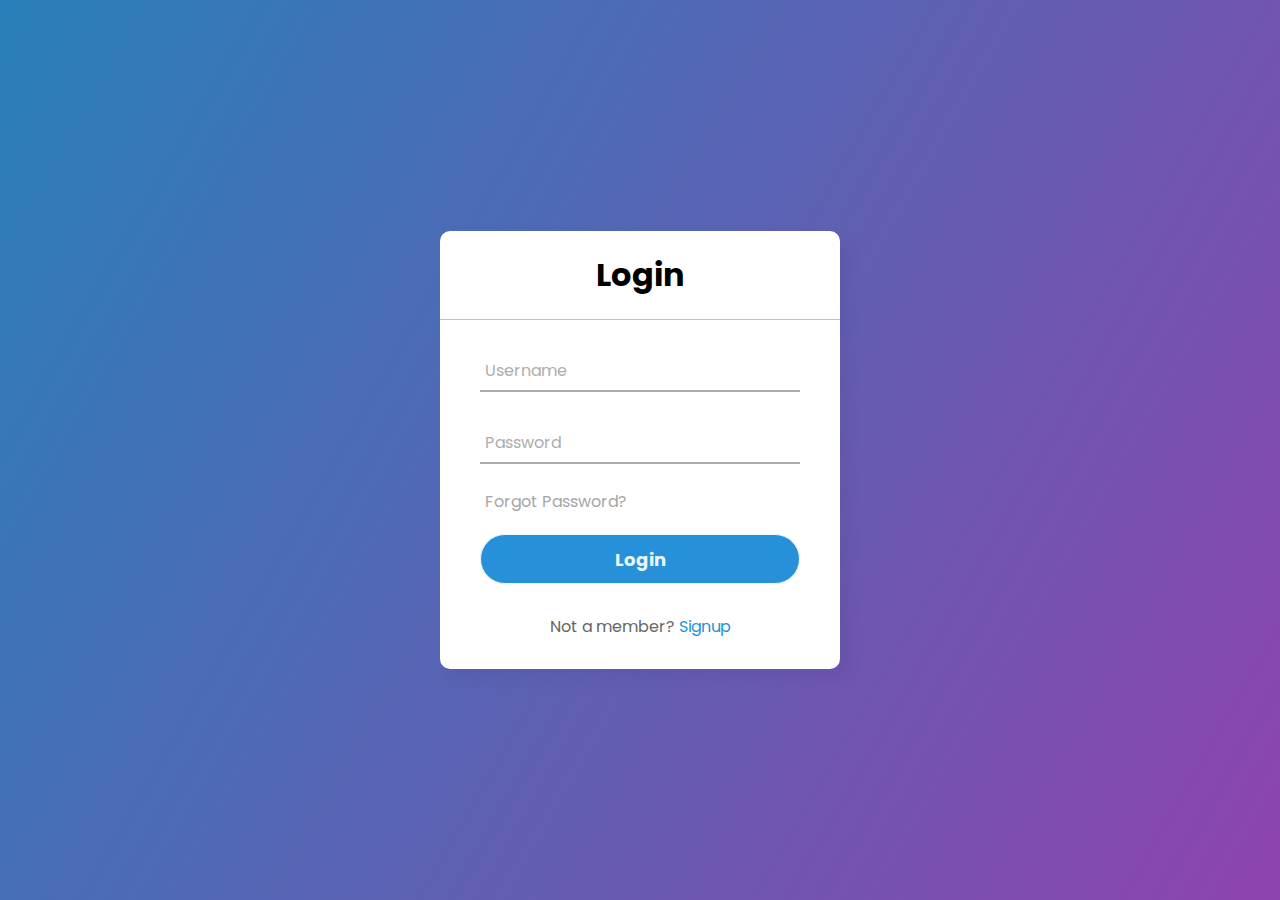
<file: Login.html>
<!DOCTYPE html>
<!-- Coding By CodingNepal - youtube.com/codingnepal -->
<html lang="en" dir="ltr">
  <head>
    <meta charset="utf-8">
    <title>Animated Login Form | CodingNepal</title>
    <link rel="stylesheet" href="Loginstyle.css">
  </head>
  <body>
    <div class="center">
      <h1>Login</h1>
      <form method="post">
        <div class="txt_field">
          <input type="text" required>
          <span></span>
          <label>Username</label>
        </div>
        <div class="txt_field">
          <input type="password" required>
          <span></span>
          <label>Password</label>
        </div>
        <div class="pass">Forgot Password?</div>
        <input type="submit" value="Login">
        <div class="signup_link">
          Not a member? <a href="Signup.html" target="_blank">Signup</a>
        </div>
      </form>
    </div>
  </body>
</html>
</file>
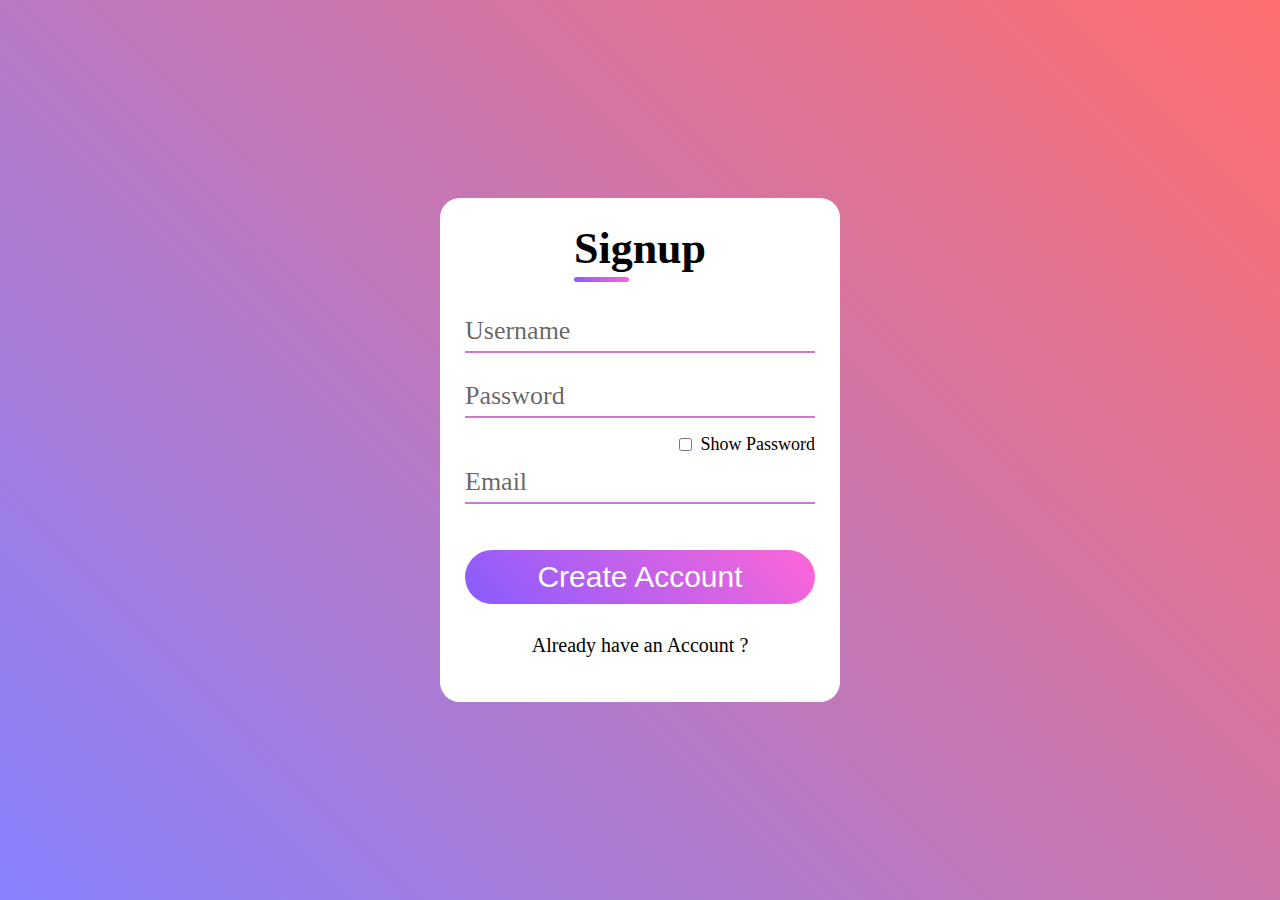
<file: Signup.html>
<!DOCTYPE html>
<html lang="en">
<head>
    <meta charset="UTF-8">
    <meta http-equiv="X-UA-Compatible" content="IE=edge">
    <meta name="viewport" content="width=device-width, initial-scale=1.0">
    <title>Signup Form</title>
    <link rel="stylesheet" href="signup.css">
</head>
<body>

    <div class="container">
        <div class="box">
            <h2>Signup</h2>
            <form action="#">

                <div class="input_box">
                    <input type="text" class="name" required>
                    <label>Username</label>
                </div>

                <div class="input_box">
                    <input type="text" class="password" required>
                    <label>Password</label>
                    <div class="password_checkbox"><input type="checkbox"><p>Show Password</p></div>
                </div>

                <div class="input_box">
                    <input type="text" class="email" required>
                    <label>Email</label>
                </div>

                <button class="signup_button" type="submit">Create Account</button>
                <div class="login_link"><a href="login.html">Already have an Account ?</a></div>
            </form>
        </div>
    </div>
    
</body>
</html>
</file>
<file: Loginstyle.css>
@import url('https://fonts.googleapis.com/css2?family=Noto+Sans:wght@700&family=Poppins:wght@400;500;600&display=swap');
*{
  margin: 0;
  padding: 0;
  box-sizing: border-box;
  font-family: "Poppins", sans-serif;
}
body{
  margin: 0;
  padding: 0;
  background: linear-gradient(120deg,#2980b9, #8e44ad);
  height: 100vh;
  overflow: hidden;
}
.center{
  position: absolute;
  top: 50%;
  left: 50%;
  transform: translate(-50%, -50%);
  width: 400px;
  background: white;
  border-radius: 10px;
  box-shadow: 10px 10px 15px rgba(0,0,0,0.05);
}
.center h1{
  text-align: center;
  padding: 20px 0;
  border-bottom: 1px solid silver;
}
.center form{
  padding: 0 40px;
  box-sizing: border-box;
}
form .txt_field{
  position: relative;
  border-bottom: 2px solid #adadad;
  margin: 30px 0;
}
.txt_field input{
  width: 100%;
  padding: 0 5px;
  height: 40px;
  font-size: 16px;
  border: none;
  background: none;
  outline: none;
}
.txt_field label{
  position: absolute;
  top: 50%;
  left: 5px;
  color: #adadad;
  transform: translateY(-50%);
  font-size: 16px;
  pointer-events: none;
  transition: .5s;
}
.txt_field span::before{
  content: '';
  position: absolute;
  top: 40px;
  left: 0;
  width: 0%;
  height: 2px;
  background: #2691d9;
  transition: .5s;
}
.txt_field input:focus ~ label,
.txt_field input:valid ~ label{
  top: -5px;
  color: #2691d9;
}
.txt_field input:focus ~ span::before,
.txt_field input:valid ~ span::before{
  width: 100%;
}
.pass{
  margin: -5px 0 20px 5px;
  color: #a6a6a6;
  cursor: pointer;
}
.pass:hover{
  text-decoration: underline;
}
input[type="submit"]{
  width: 100%;
  height: 50px;
  border: 1px solid;
  background: #2691d9;
  border-radius: 25px;
  font-size: 18px;
  color: #e9f4fb;
  font-weight: 700;
  cursor: pointer;
  outline: none;
}
input[type="submit"]:hover{
  border-color: #2691d9;
  transition: .5s;
}
.signup_link{
  margin: 30px 0;
  text-align: center;
  font-size: 16px;
  color: #666666;
}
.signup_link a{
  color: #2691d9;
  text-decoration: none;
}
.signup_link a:hover{
  text-decoration: underline;
}
</file>
<file: signup.css>
*{
    padding: 0;
    margin: 0;
}
.container{
    width: 100%;
    height: 100vh;
    background: linear-gradient(45deg , rgb(135 129 255) , rgb(255 110 110));
    position: relative;
}
.container .box{
    position: absolute;
    width: 350px;
    top: 50%;
    left: 50%;
    transform: translate(-50% , -50%);
    background-color: #fff;
    padding: 25px 25px 45px 25px;
    border-radius: 20px;
}
h2{
    text-align: center;
    font-size: 44px;
    margin-bottom: 30px;
    position: relative;
}
h2::before{
    position: absolute;
    content: '';
    width: 55px;
    height: 5px;
    border-radius: 50px;
    background: linear-gradient(45deg , #875cff , #ff66d7);
    bottom: -8px;
}
.box .input_box{
    width: 100%;
    position: relative;
}
.box .input_box input[type="text"]{
    width: 100%;
    font-size: 26px;
    margin: 16px 0px;
    outline: none;
    border-width: 0px 0px 2px 0px;
    border-color: #cd7acd;
}
.box .input_box label{
    position: absolute;
    left: 0;
    top: 12px;
    font-size: 26px;
    color: #0000009e;
    pointer-events: none;
    transition: 0.2s;
}
.box .input_box input:focus + label,
.box .input_box input:valid + label{
    top: -7px;
    font-size: 18px;
    color: blue;
}
.box .input_box .password_checkbox{
    width: 100%;
    font-size: 18px;
    display: flex;
    justify-content: flex-end;
}
.box .input_box .password_checkbox p{
    margin-left: 8px;
}
.box .signup_button{
    width: 100%;
    background: linear-gradient(45deg , #875cff , #ff66d7);
    border: none;
    padding: 10px 16px;
    margin-top: 30px;
    font-size: 30px;
    color: #fff;
    cursor: pointer;
    border-radius: 50px;
    transition: 0.2s;
}
.box .signup_button:active{
    transform: scale3d(0.9,0.9,0.9);
}
.box .login_link{
    font-size: 20px;
    margin-top: 30px;
    width: 100%;
    text-align: center;
}
.box .login_link a{
    color: #000;
    text-decoration: none;
}
.box .login_link a:hover{
    text-decoration: underline;
    text-underline-position: under;
}
</file>
